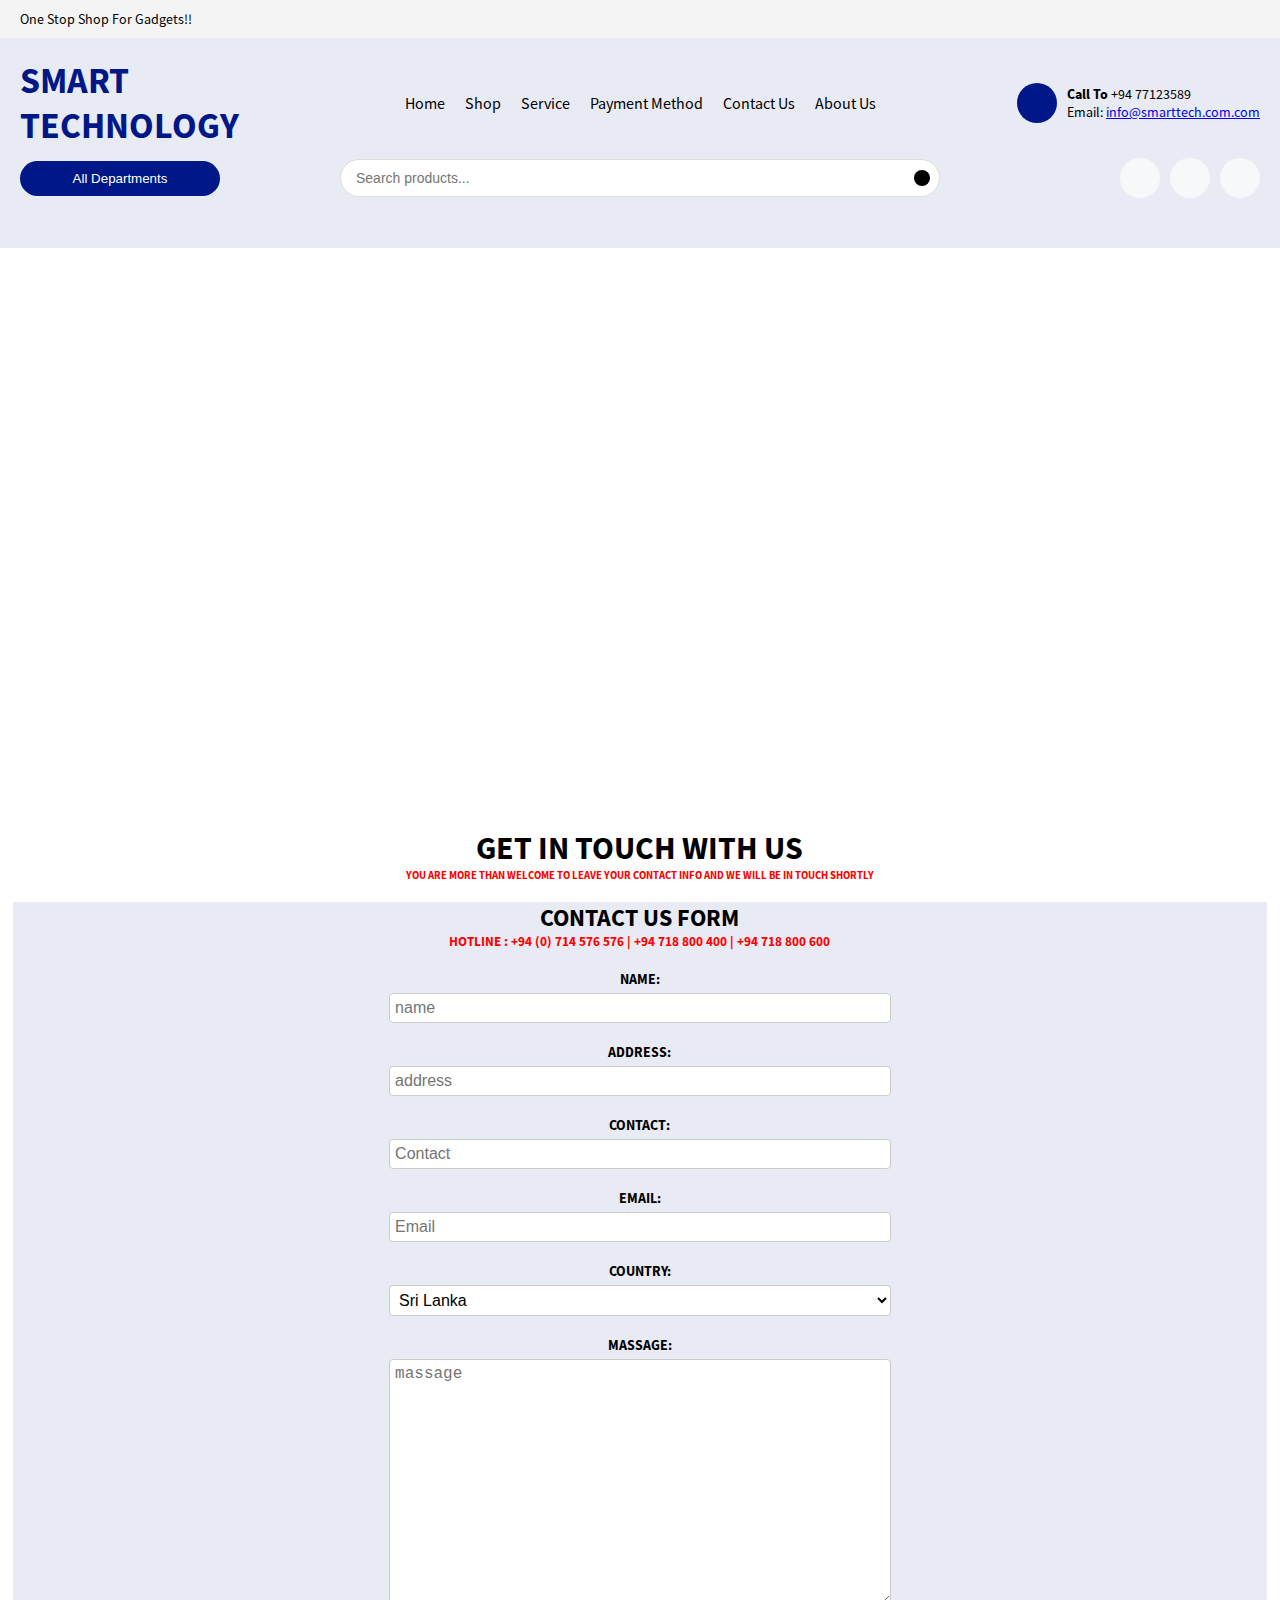
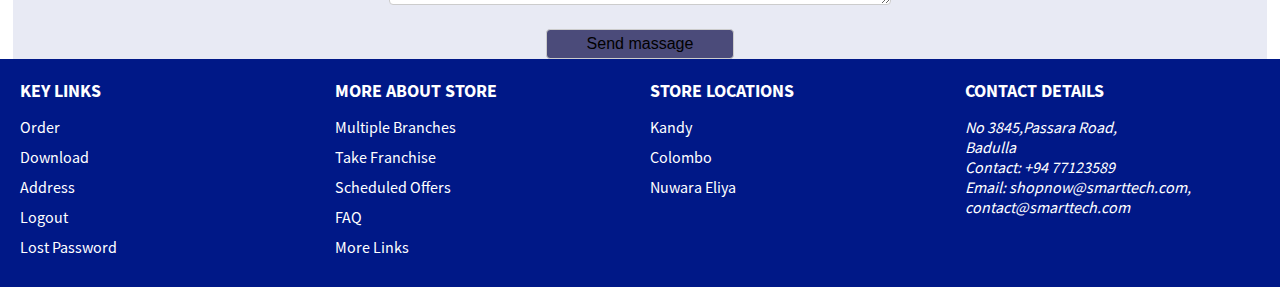
<file: contact-us.html>
<!DOCTYPE html>
<html lang="en">
<head>
    <meta charset="UTF-8">
    <meta name="viewport" content="width=device-width, initial-scale=1.0">
    <title>Smart Technology - Your Gadget Store</title>
    <!-- Font Awesome for icons -->
    <link rel="stylesheet" href="https://cdnjs.cloudflare.com/ajax/libs/font-awesome/6.7.1/css/all.min.css"
        integrity="sha512-5Hs3dF2AEPkpNAR7UiOHba+lRSJNeM2ECkwxUIxC1Q/FLycGTbNapWXB4tP889k5T5Ju8fs4b1P5z/iB4nMfSQ=="
        crossorigin="anonymous" referrerpolicy="no-referrer" />
    <!-- Custom CSS -->
    <link rel="stylesheet" href="styles.css">
</head>
<body>
    <!-- Pre-header with social links -->
    <div class="prehead">
        <span>One Stop Shop For Gadgets!!</span>
        <div class="social-icons">
            <a href="https://facebook.com" target="_blank" aria-label="Facebook"><i class="fa-brands fa-square-facebook"></i></a>
            <a href="https://instagram.com" target="_blank" aria-label="Instagram"><i class="fa-brands fa-square-instagram"></i></a>
            <a href="https://linkedin.com" target="_blank" aria-label="LinkedIn"><i class="fa-brands fa-linkedin-in"></i></a>
            <a href="https://twitter.com" target="_blank" aria-label="Twitter"><i class="fa-brands fa-square-x-twitter"></i></a>
            <a href="https://youtube.com" target="_blank" aria-label="YouTube"><i class="fa-brands fa-square-youtube"></i></a>
            <a href="https://tiktok.com" target="_blank" aria-label="TikTok"><i class="fa-brands fa-tiktok"></i></a>
            <a href="https://pinterest.com" target="_blank" aria-label="Pinterest"><i class="fa-brands fa-square-pinterest"></i></a>
        </div>
    </div>

    <!-- Main Header -->
    <header>
        <!-- Top Header Section -->
        <div class="topheader">
            <div class="shopname">
                <h1>SMART TECHNOLOGY</h1>
            </div>
            <nav class="navigationbar">
                <a href="index.html">Home</a>
                <a href="shop.html">Shop</a>
                <a href="service.html">Service</a>
                <a href="payment-method.html">Payment Method</a>
                <a href="contact-us.html">Contact Us</a>
                <a href="about-us.html">About Us</a>
            </nav>
            <div class="contact">
                <div class="proicon">
                    <i class="fa-solid fa-phone" id="iconn"></i>
                </div>
                <div>
                    <p><strong>Call To</strong> +94 77123589</p>
                    <p>Email: <a href="mailto:info@smarttech.com">info@smarttech.com.com</a></p>
                </div>
            </div>
        </div>

        <!-- Bottom Header Section -->
        <div class="bottomheader">
            <div class="selectbox">
                <button class="selectbtn">All Departments</button>
                <div class="selectitem">
                    <a href="#laptops">Laptops</a>
                    <a href="#phones">Phones</a>
                    <a href="#accessories">Accessories</a>
                </div>
            </div>

            <div class="searchbar">
                <input type="text" class="searchinput" placeholder="Search products...">
                <button class="searchbutton" aria-label="Search">
                    <i class="fa-sharp fa-solid fa-magnifying-glass" id="iconn"></i>
                </button>
            </div>

            <div class="icons">
                <button class="icon" aria-label="Wishlist">
                    <i class="fa-regular fa-heart"></i>
                </button>
                <button class="icon" aria-label="User Account">
                    <i class="fa-regular fa-user"></i>
                </button>
                <button class="icon" aria-label="Shopping Cart">
                    <i class="fa-solid fa-cart-shopping"></i>
                </button>
            </div>
        </div>
        <br>
    </header>
    <br>

    <!-- Main Content -->
    <main>
        <div class="map">
            <iframe 
              src="https://www.google.com/maps/embed?pb=!1m18!1m12!1m3!1d3932.798645153224!2d80.21797981484741!3d6.032248195616631!2m3!1f0!2f0!3f0!3m2!1i1024!2i768!4f13.1!3m3!1m2!1s0x3ae173d593a92cdd%3A0x527d5e389013e9c0!2sGalle%20Laptop%20House!5e0!3m2!1sen!2slk!4v1692144409352!5m2!1sen!2slk" 
              allowfullscreen=""
              loading="lazy">
            </iframe>
          </div><br>
        <div class="firsth1h6">
            <h1>GET IN TOUCH WITH US</h1>
            <h6 style="color: red;">YOU ARE MORE THAN WELCOME TO LEAVE YOUR CONTACT INFO AND WE WILL BE IN TOUCH SHORTLY</h6>
        </div><br>
        <section>
            <div class="contactusform">
                <h2>CONTACT US FORM</h2> 
                <h5 style="color: red;" >HOTLINE : +94 (0) 714 576 576 | +94 718 800 400 | +94 718 800 600</h5> <br>
                <form action="/action_page.php">
                    <label for="Name">NAME:</label>
                    <input type="text" name="name" id="name" placeholder="name" > <br> <br>
                    <label for="address">ADDRESS:</label>
                    <input type="text" name="address" id="address" placeholder="address"> <br><br>
                    <label for="Contact">CONTACT:</label>
                    <input type="text" name="Contact" id="Contact" placeholder="Contact" > <br> <br>
                    <label for="Email">EMAIL:</label>
                    <input type="email" name="Email" id="Email" placeholder="Email"> <br><br>
                    <label for="Country">COUNTRY:</label>
                    <select name="Country" id="Country">
                        <option>Sri Lanka</option>
                        <option>India</option>
                        <option>United States</option>
                        <option>United Kingdom</option>
                        <option>Australia</option> 
                    </select>
                    <br><br>
                    <label for="massage">MASSAGE:</label>
                    <textarea class="textedit" name="massage" id="massage" rows="13" cols="25" placeholder="massage"></textarea> <br><br>
                    <div>
                        <input style="width: 15%; padding: 5px; font-size: 16px;cursor: pointer;background-color: rgb(75, 75, 122); color: black; text-align: center; " type="submit" value="Send massage">
                    </div>
                </form>
            </div>
        </section>
    </main>

    <!-- Footer -->
    <footer>
        <div>
            <h3>KEY LINKS</h3>
            <ul>
                <li><a href="#order">Order</a></li>
                <li><a href="#download">Download</a></li>
                <li><a href="#address">Address</a></li>
                <li><a href="#logout">Logout</a></li>
                <li><a href="#lost-password">Lost Password</a></li>
            </ul>
        </div>

        <div>
            <h3>MORE ABOUT STORE</h3>
            <ul>
                <li><a href="#branches">Multiple Branches</a></li>
                <li><a href="#franchise">Take Franchise</a></li>
                <li><a href="#offers">Scheduled Offers</a></li>
                <li><a href="#faq">FAQ</a></li>
                <li><a href="#more">More Links</a></li>
            </ul>
        </div>

        <div>
            <h3>STORE LOCATIONS</h3>
            <ul>
                <li>Kandy</li>
                <li>Colombo</li>
                <li>Nuwara Eliya</li>
            </ul>
        </div>

        <div>
            <h3>CONTACT DETAILS</h3>
            <address>
                No 3845,Passara Road,<br>
                Badulla<br>
                Contact: <a href="tel:9477123589">+94 77123589</a><br>
                Email: <a href="mailto:shopnow@store.com">shopnow@smarttech.com</a>, 
                <a href="mailto:contact@mart.com">contact@smarttech.com</a>
            </address>
        </div>
    </footer>

    <!-- JavaScript -->
    <script src="script.js"></script>
</body>
</html>
</file>
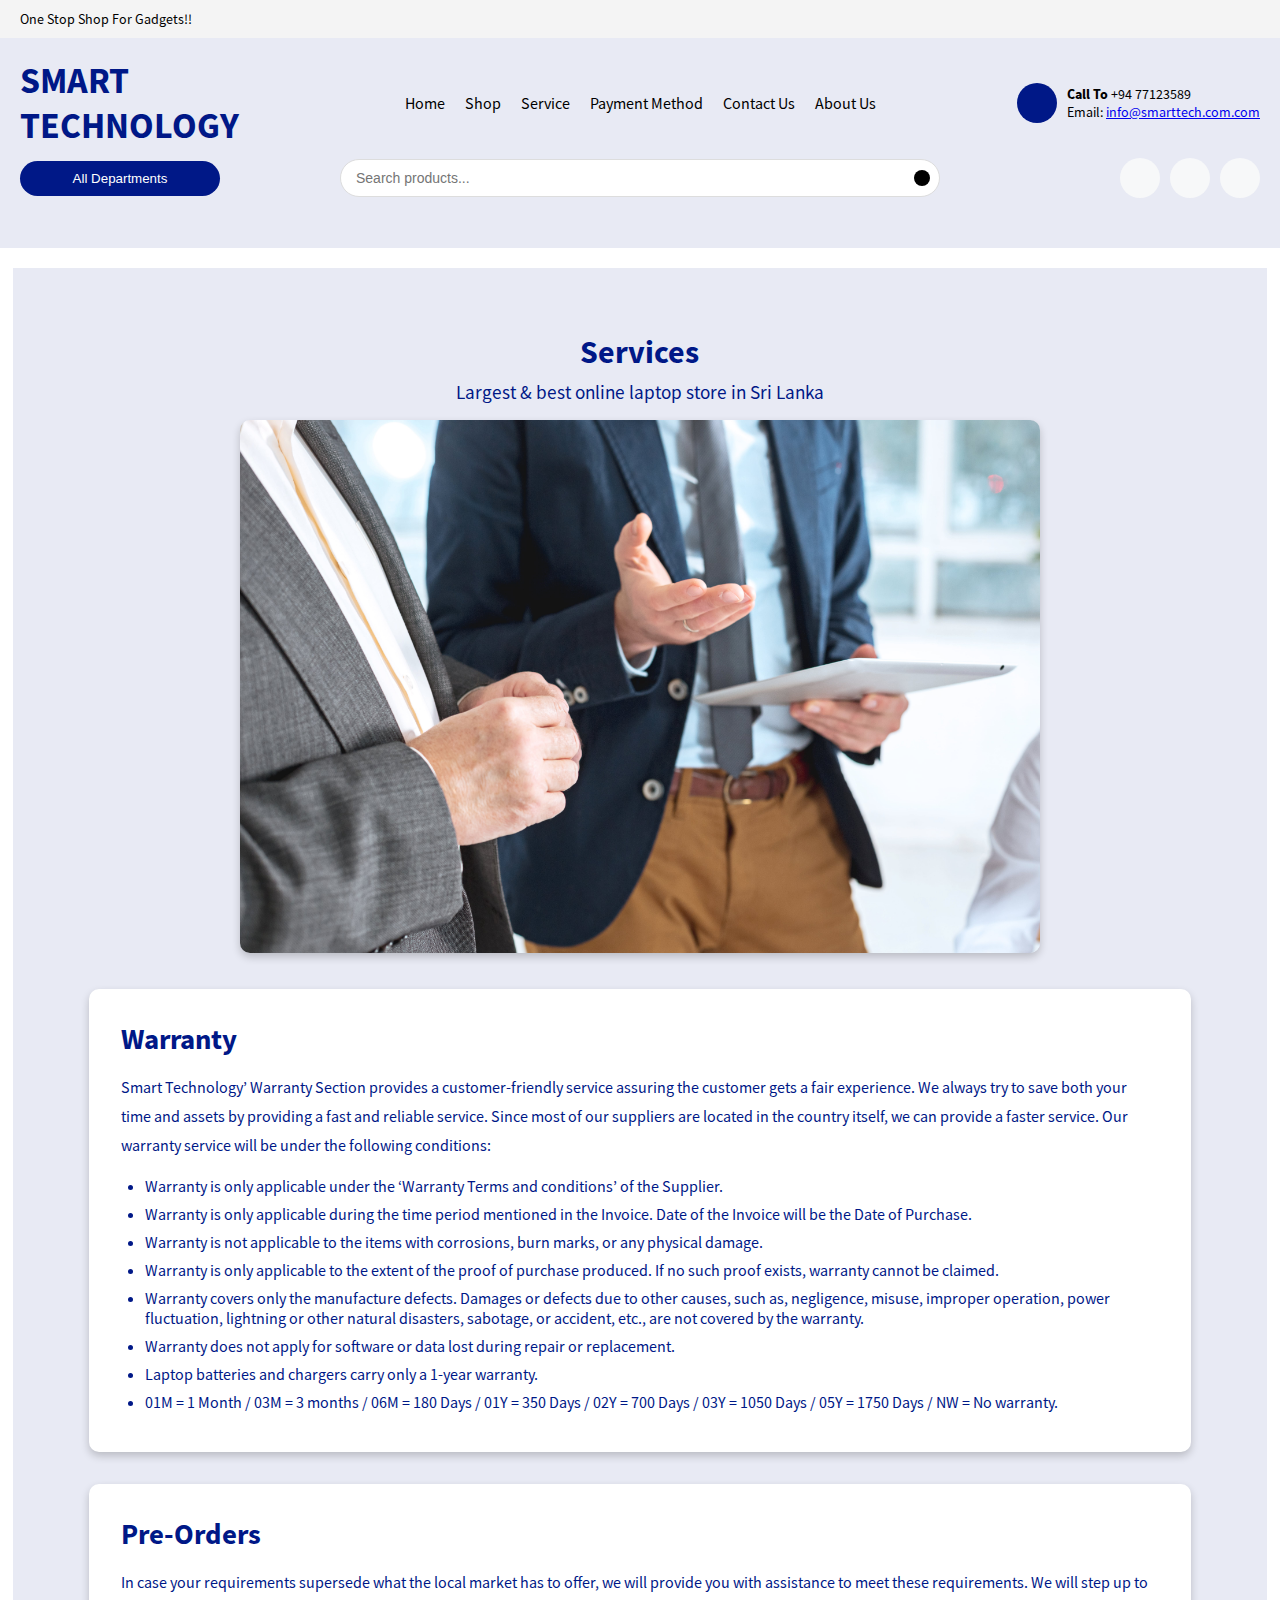
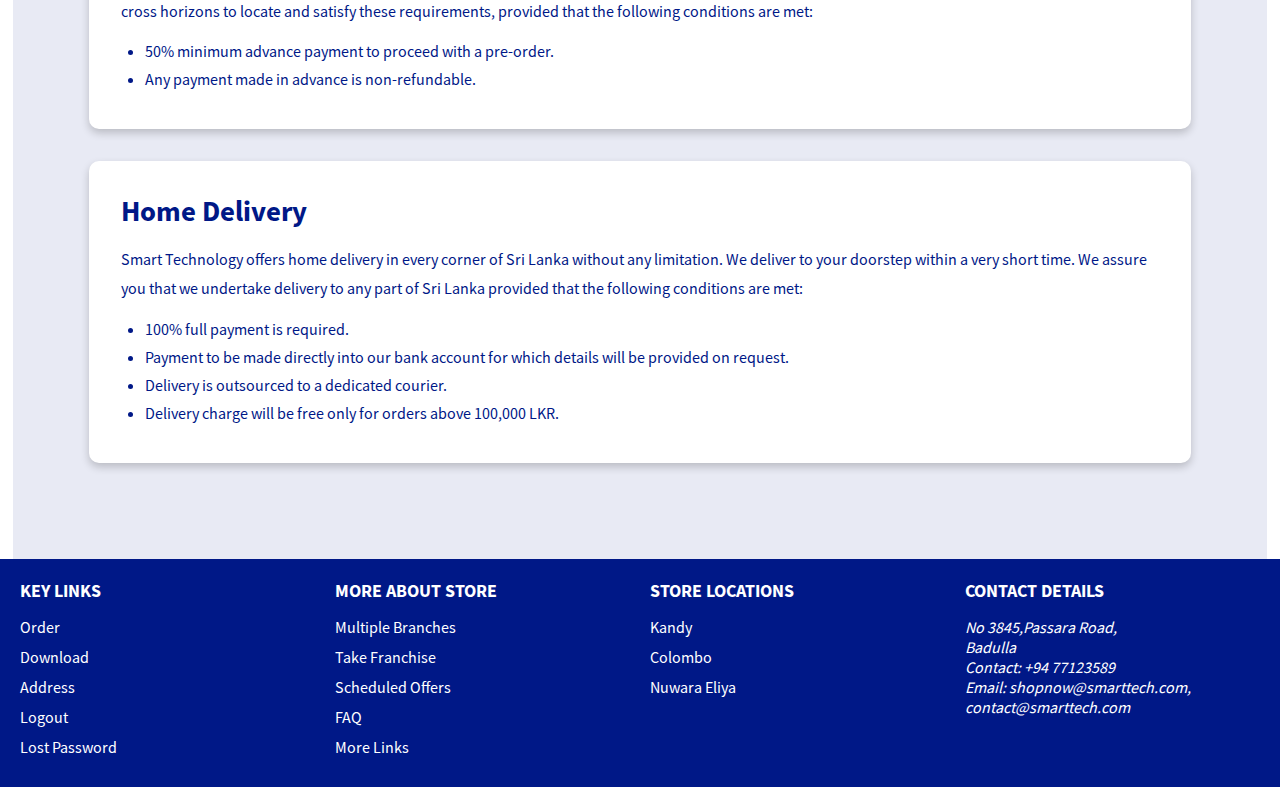
<file: service.html>
<!DOCTYPE html>
<html lang="en">
<head>
    <meta charset="UTF-8">
    <meta name="viewport" content="width=device-width, initial-scale=1.0">
    <title>Smart Technology - Your Gadget Store</title>
    <!-- Font Awesome for icons -->
    <link rel="stylesheet" href="https://cdnjs.cloudflare.com/ajax/libs/font-awesome/6.7.1/css/all.min.css"
        integrity="sha512-5Hs3dF2AEPkpNAR7UiOHba+lRSJNeM2ECkwxUIxC1Q/FLycGTbNapWXB4tP889k5T5Ju8fs4b1P5z/iB4nMfSQ=="
        crossorigin="anonymous" referrerpolicy="no-referrer" />
    <!-- Custom CSS -->
    <link rel="stylesheet" href="styles.css">

    <style>
        main {
    padding: 2rem;
    background-color: #E8EAF4;
    color: #001887;
}

/* Header section with the image */
.services-header {
    text-align: center;
    margin-bottom: 2rem;
}

.services-header h1 {
    font-size: 2rem;
    margin-bottom: 0.5rem;
}

.services-header p {
    font-size: 1.2rem;
    margin-bottom: 1rem;
}

.services-header img {
    width: 100%;
    max-width: 800px;
    border-radius: 10px;
    box-shadow: 0 4px 8px rgba(0, 0, 0, 0.2);
}

/* Service section styling */
.service-section {
    background-color: #ffffff;
    padding: 2rem;
    margin-bottom: 2rem;
    border-radius: 10px;
    box-shadow: 0 4px 8px rgba(0, 0, 0, 0.2);
}

.service-section h2 {
    font-size: 1.8rem;
    margin-bottom: 1rem;
}

.service-section p {
    font-size: 1rem;
    line-height: 1.8;
    margin-bottom: 1rem;
}

.service-section ul {
    list-style-type: disc;
    margin-left: 1.5rem;
}

.service-section li {
    font-size: 1rem;
    margin-bottom: 0.5rem;
}


    </style>
</head>
<body>
    <!-- Pre-header with social links -->
    <div class="prehead">
        <span>One Stop Shop For Gadgets!!</span>
        <div class="social-icons">
            <a href="https://facebook.com" target="_blank" aria-label="Facebook"><i class="fa-brands fa-square-facebook"></i></a>
            <a href="https://instagram.com" target="_blank" aria-label="Instagram"><i class="fa-brands fa-square-instagram"></i></a>
            <a href="https://linkedin.com" target="_blank" aria-label="LinkedIn"><i class="fa-brands fa-linkedin-in"></i></a>
            <a href="https://twitter.com" target="_blank" aria-label="Twitter"><i class="fa-brands fa-square-x-twitter"></i></a>
            <a href="https://youtube.com" target="_blank" aria-label="YouTube"><i class="fa-brands fa-square-youtube"></i></a>
            <a href="https://tiktok.com" target="_blank" aria-label="TikTok"><i class="fa-brands fa-tiktok"></i></a>
            <a href="https://pinterest.com" target="_blank" aria-label="Pinterest"><i class="fa-brands fa-square-pinterest"></i></a>
        </div>
    </div>

    <!-- Main Header -->
    <header>
        <!-- Top Header Section -->
        <div class="topheader">
            <div class="shopname">
                <h1>SMART TECHNOLOGY</h1>
            </div>
            <nav class="navigationbar">
                <a href="index.html">Home</a>
                <a href="shop.html">Shop</a>
                <a href="service.html">Service</a>
                <a href="payment-method.html">Payment Method</a>
                <a href="contact-us.html">Contact Us</a>
                <a href="about-us.html">About Us</a>
            </nav>
            <div class="contact">
                <div class="proicon">
                    <i class="fa-solid fa-phone" id="iconn"></i>
                </div>
                <div>
                    <p><strong>Call To</strong> +94 77123589</p>
                    <p>Email: <a href="mailto:info@smarttech.com">info@smarttech.com.com</a></p>
                </div>
            </div>
        </div>

        <!-- Bottom Header Section -->
        <div class="bottomheader">
            <div class="selectbox">
                <button class="selectbtn">All Departments</button>
                <div class="selectitem">
                    <a href="#laptops">Laptops</a>
                    <a href="#phones">Phones</a>
                    <a href="#accessories">Accessories</a>
                </div>
            </div>

            <div class="searchbar">
                <input type="text" class="searchinput" placeholder="Search products...">
                <button class="searchbutton" aria-label="Search">
                    <i class="fa-sharp fa-solid fa-magnifying-glass" id="iconn"></i>
                </button>
            </div>

            <div class="icons">
                <button class="icon" aria-label="Wishlist">
                    <i class="fa-regular fa-heart"></i>
                </button>
                <button class="icon" aria-label="User Account">
                    <i class="fa-regular fa-user"></i>
                </button>
                <button class="icon" aria-label="Shopping Cart">
                    <i class="fa-solid fa-cart-shopping"></i>
                </button>
            </div>
        </div>
        <br>
    </header>
    <br>

    <!-- Main Content -->
    <main>
        <main>
            <div class="services-header">
                <h1>Services</h1>
                <p>Largest & best online laptop store in Sri Lanka</p>
                <img src="img/services.jpg" alt="Services Image">
            </div>
        
            <div class="service-section">
                <h2>Warranty</h2>
                <p>Smart Technology’ Warranty Section provides a customer-friendly service assuring the customer gets a fair experience. We always try to save both your time and assets by providing a fast and reliable service. Since most of our suppliers are located in the country itself, we can provide a faster service. Our warranty service will be under the following conditions:</p>
                <ul>
                    <li>Warranty is only applicable under the ‘Warranty Terms and conditions’ of the Supplier.</li>
                    <li>Warranty is only applicable during the time period mentioned in the Invoice. Date of the Invoice will be the Date of Purchase.</li>
                    <li>Warranty is not applicable to the items with corrosions, burn marks, or any physical damage.</li>
                    <li>Warranty is only applicable to the extent of the proof of purchase produced. If no such proof exists, warranty cannot be claimed.</li>
                    <li>Warranty covers only the manufacture defects. Damages or defects due to other causes, such as, negligence, misuse, improper operation, power fluctuation, lightning or other natural disasters, sabotage, or accident, etc., are not covered by the warranty.</li>
                    <li>Warranty does not apply for software or data lost during repair or replacement.</li>
                    <li>Laptop batteries and chargers carry only a 1-year warranty.</li>
                    <li>01M = 1 Month / 03M = 3 months / 06M = 180 Days / 01Y = 350 Days / 02Y = 700 Days / 03Y = 1050 Days / 05Y = 1750 Days / NW = No warranty.</li>
                </ul>
            </div>
        
            <div class="service-section">
                <h2>Pre-Orders</h2>
                <p>In case your requirements supersede what the local market has to offer, we will provide you with assistance to meet these requirements. We will step up to cross horizons to locate and satisfy these requirements, provided that the following conditions are met:</p>
                <ul>
                    <li>50% minimum advance payment to proceed with a pre-order.</li>
                    <li>Any payment made in advance is non-refundable.</li>
                </ul>
            </div>
        
            <div class="service-section">
                <h2>Home Delivery</h2>
                <p>Smart Technology offers home delivery in every corner of Sri Lanka without any limitation. We deliver to your doorstep within a very short time. We assure you that we undertake delivery to any part of Sri Lanka provided that the following conditions are met:</p>
                <ul>
                    <li>100% full payment is required.</li>
                    <li>Payment to be made directly into our bank account for which details will be provided on request.</li>
                    <li>Delivery is outsourced to a dedicated courier.</li>
                    <li>Delivery charge will be free only for orders above 100,000 LKR.</li>
                </ul>
            </div>
        </main>
        
    </main>


    <!-- Footer -->
    <footer>
        <div>
            <h3>KEY LINKS</h3>
            <ul>
                <li><a href="#order">Order</a></li>
                <li><a href="#download">Download</a></li>
                <li><a href="#address">Address</a></li>
                <li><a href="#logout">Logout</a></li>
                <li><a href="#lost-password">Lost Password</a></li>
            </ul>
        </div>

        <div>
            <h3>MORE ABOUT STORE</h3>
            <ul>
                <li><a href="#branches">Multiple Branches</a></li>
                <li><a href="#franchise">Take Franchise</a></li>
                <li><a href="#offers">Scheduled Offers</a></li>
                <li><a href="#faq">FAQ</a></li>
                <li><a href="#more">More Links</a></li>
            </ul>
        </div>

        <div>
            <h3>STORE LOCATIONS</h3>
            <ul>
                <li>Kandy</li>
                <li>Colombo</li>
                <li>Nuwara Eliya</li>
            </ul>
        </div>

        <div>
            <h3>CONTACT DETAILS</h3>
            <address>
                No 3845,Passara Road,<br>
                Badulla<br>
                Contact: <a href="tel:9477123589">+94 77123589</a><br>
                Email: <a href="mailto:shopnow@store.com">shopnow@smarttech.com</a>, 
                <a href="mailto:contact@mart.com">contact@smarttech.com</a>
            </address>
        </div>
    </footer>

    <!-- JavaScript -->
    <script src="script.js"></script>
</body>
</html>
</file>
<file: styles.css>
/* Add new responsive fixes and keep all previous styles */
/* Font Imports */
@font-face {
    font-family: 'SourceSansPro';
    src: url('fonts/SourceSansPro-Regular.otf') format('opentype');
    font-weight: normal;
    font-style: normal;
}

@font-face {
    font-family: 'SourceSansPro';
    src: url('fonts/SourceSansPro-Bold.otf') format('opentype');
    font-weight: bold;
    font-style: normal;
}
/*javascript item popup*/
/* Popup overlay */
.popup-overlay {
    position: fixed;
    top: 0;
    left: 0;
    width: 100%;
    height: 100%;
    background: rgba(0, 0, 0, 0.5);
    display: flex;
    justify-content: center;
    align-items: center;
    z-index: 1000;
}

/* Popup content */
.popup-content {
    background: #fff;
    padding: 20px;
    border-radius: 8px;
    box-shadow: 0 4px 6px rgba(0, 0, 0, 0.1);
    width: 400px;
    max-width: 90%;
    text-align: center;
}

/* Close button */
.popup-content .close-btn {
    position: absolute;
    top: 10px;
    right: 15px;
    font-size: 20px;
    font-weight: bold;
    cursor: pointer;
    color: #333;
}



/* Reset and Base Styles */
* {
    margin: 0;
    padding: 0;
    box-sizing: border-box;
}

body {
    font-family: 'SourceSansPro', sans-serif;
    display: grid;
    grid-template-rows: auto auto 1fr auto;
    min-height: 100vh;
    width: 100%;
    overflow-x: hidden;
}

/* Pre-header Styles */
.prehead {
    background-color: #f4f4f4;
    text-align: left;
    font-size: 14px;
    padding: 10px 20px;
    display: flex;
    justify-content: space-between;
    align-items: center;
}

.social-icons {
    display: flex;
    gap: 10px;
}

.social-icons a {
    color: #333;
    transition: color 0.3s ease;
}

.social-icons a:hover {
    color: #001887;
}

/* Header Styles */
header {
    background-color: #E8EAF4;
    display: grid;
    grid-template-rows: auto auto;
    gap: 10px;
    padding: 20px;
}

/* Top Header */
.topheader {
    display: grid;
    grid-template-columns: 1fr 2fr 1fr;
    align-items: center;
    gap: 20px;
}

.shopname h1 {
    color: #001887;
    font-size: 36px;
    font-weight: bold;
}

.navigationbar {
    display: flex;
    justify-content: center;
    gap: 20px;
}

.navigationbar a {
    text-decoration: none;
    color: #000000;
    font-size: 16px;
    transition: color 0.3s ease;
}

.navigationbar a:hover {
    color: #001887;
}

/*add to cart*/

.add-to-cart, .quick-view {
    display: inline-block;
    width: 100%;
    padding: 10px;
    margin-top: 10px;
    border: none;
    border-radius: 5px;
    font-family: 'SourceSansPro', sans-serif;
    font-size: 14px;
    cursor: pointer;
    transition: background-color 0.3s ease, transform 0.2s ease;
}

.add-to-cart {
    background-color: #001887;
    color: white;
}

.add-to-cart:hover {
    background-color: #000d40;
    transform: scale(1.05);
}

.quick-view {
    background-color: #E8EAF4;
    color: #001887;
    border: 1px solid #001887;
}

.quick-view:hover {
    background-color: #d0d5f0;
    transform: scale(1.05);
}

.add-to-cart:active, .quick-view:active {
    transform: scale(0.95);
}




/*freeshpping ....*/

.features-section {
    display: flex;
    justify-content: space-around;
    align-items: center;
    background-color: #f0f4fc; /* Adjust color as needed */
    padding: 20px;
    border-radius: 8px;
}

.feature {
    text-align: center;
    margin: 0 10px;
}

.feature .icon {
    font-size: 30px;
    color: #001f87; /* Adjust icon color */
    margin-bottom: 10px;
}

.feature h3 {
    font-size: 18px;
    color: #001f87; /* Adjust text color */
    margin: 5px 0;
}

.feature p {
    font-size: 14px;
    color: #555;
}




/* Contact Area */
.contact {
    display: flex;
    align-items: center;
    justify-content: flex-end;
    gap: 10px;
    font-size: 14px;
}

.proicon {
    width: 40px;
    height: 40px;
    background-color: #001887;
    border-radius: 50%;
    display: flex;
    justify-content: center;
    align-items: center;
}

#iconn {
    color: #ffffff;
}

/* Bottom Header */
.bottomheader {
    display: grid;
    grid-template-columns: 1fr 2fr 1fr;
    align-items: center;
    gap: 20px;
}

/* Department Selector */
.selectbox {
    position: relative;
}

.selectbtn {
    background: #001887;
    color: white;
    padding: 10px 20px;
    border: none;
    border-radius: 20px;
    cursor: pointer;
    width: 100%;
    max-width: 200px;
    transition: background-color 0.3s ease;
}

.selectbtn:hover {
    background: #000d40;
}

.selectitem {
    display: none;
    position: absolute;
    top: 100%;
    left: 0;
    background: white;
    border: 1px solid #ddd;
    border-radius: 5px;
    width: 100%;
    max-width: 200px;
    z-index: 1000;
}

.selectbox:hover .selectitem {
    display: block;
}

.selectitem a {
    display: block;
    padding: 10px;
    text-decoration: none;
    color: black;
    transition: background-color 0.3s ease;
}

.selectitem a:hover {
    background-color: #f5f5f5;
}

/* Search Bar */
.searchbar {
    position: relative;
}

.searchinput {
    width: 100%;
    padding: 10px 40px 10px 15px;
    border: 1px solid #ddd;
    border-radius: 20px;
    font-size: 14px;
}

.searchbutton {
    position: absolute;
    top: 50%;
    right: 10px;
    transform: translateY(-50%);
    background-color: #000000;
    border: none;
    cursor: pointer;
    padding: 8px;
    border-radius: 26px;
    transition: background-color 0.3s ease;
}

.searchbutton:hover {
    background-color: #333;
}

/* Header Icons */
.icons {
    display: flex;
    justify-content: flex-end;
    gap: 10px;
}

.icon {
    width: 40px;
    height: 40px;
    display: flex;
    justify-content: center;
    align-items: center;
    background-color: #F7F8F9;
    border-radius: 50%;
    cursor: pointer;
    border: none;
    transition: background-color 0.3s ease;
}

.icon:hover {
    background-color: #e0e0e0;
}

main {
    width: min(98%);  /* Use either 1200px or 95% of viewport width, whichever is smaller */   /* Maximum width of the content */
    margin: 0 auto;           /* Auto margins on left and right for centering */
    padding: 0;
    overflow-x: hidden;
}

/* Banner Section */
.banner-section {
    position: relative;
    width: 100%;
    height: 400px;
    overflow: hidden;
}

.banner-slider {
    display: flex;
    height: 100%;
}

.banner {
    display: none;
    width: 100%;
}

.banner img {
    width: 100%;
    height: 100%;
    object-fit: cover;
    border-radius: 10px;
}

.arrow {
    position: absolute;
    top: 50%;
    transform: translateY(-50%);
    background: rgba(0, 0, 0, 0.5);
    color: #fff;
    border: none;
    cursor: pointer;
    font-size: 24px;
    padding: 10px;
    z-index: 1000;
    transition: background-color 0.3s ease;
}

.arrow:hover {
    background: rgba(0, 0, 0, 0.7);
}

.left-arrow {
    left: 10px;
}

.right-arrow {
    right: 10px;
}

/* Best Laptops Section */
.best-laptops {
    padding: 20px;
    background-color: #E8EAF4;
    border-radius: 8px;
    margin: 20px 0;
}

.product-grid {
    display: grid;
    grid-template-columns: repeat(auto-fill, minmax(200px, 1fr));
    gap: 20px;
}

/* Product Cards */
.product {
    border: 1px solid #ddd;
    padding: 15px;
    text-align: center;
    background-color: #fff;
    border-radius: 8px;
    transition: transform 0.3s ease, box-shadow 0.3s ease;
}

.product:hover {
    transform: translateY(-5px);
    box-shadow: 0 4px 10px rgba(0, 0, 0, 0.2);
}

.product img {
    max-width: 100%;
    border-radius: 5px;
}

.product-title {
    font-size: 16px;
    margin: 10px 0;
    color: #333;
}

.product-price {
    font-size: 14px;
    margin-bottom: 10px;
    color: #007bff;
}

.old-price {
    text-decoration: line-through;
    color: #888;
}

/* Middle Banner */
.middle-banner {
    position: relative;
    text-align: center;
    margin: 20px auto;
    width: 100%;
    overflow: hidden;
}

.middle-banner-img {
    width: 100%;
    transition: transform 0.3s ease;
}

.middle-banner-img:hover {
    transform: scale(1.05);
}

/* Best Products Section */
.best-products {
    padding: 40px 20px;
    background-color: #E8EAF4;
    margin: 40px 0;
}

.section-title {
    text-align: center;
    color: #333;
    margin-bottom: 30px;
    font-size: 24px;
    font-weight: bold;
}

.product-grid {
    display: grid;
    grid-template-columns: repeat(auto-fill, minmax(220px, 1fr));
    gap: 25px;
    padding: 20px;
}

.product-card {
    background: white;
    border-radius: 8px;
    padding: 15px;
    text-align: center;
    transition: transform 0.3s ease, box-shadow 0.3s ease;
    position: relative;
}

.product-card:hover {
    transform: translateY(-5px);
    box-shadow: 0 5px 15px rgba(0,0,0,0.1);
}

.discount-badge {
    position: absolute;
    top: 10px;
    right: 10px;
    background: #000;
    color: white;
    padding: 4px 8px;
    border-radius: 4px;
    font-size: 12px;
}

.product-image {
    width: 100%;
    height: 200px;
    object-fit: contain;
    margin-bottom: 15px;
}

.product-title {
    font-size: 14px;
    color: #333;
    margin: 10px 0;
    min-height: 40px;
}

.product-price {
    color: #001887;
    font-weight: bold;
    margin: 10px 0;
}

.original-price {
    text-decoration: line-through;
    color: #999;
    margin-right: 10px;
    font-size: 14px;
}

#img{
	max-width: 100%;
	position: relative;
	height: calc(100vh - 40vh);
	width: calc(100vw - 5vw); 
}

/* Footer */
footer {
    background-color: #001887;
    color: white;
    display: grid;
    grid-template-columns: repeat(auto-fit, minmax(200px, 1fr));
    gap: 20px;
    padding: 20px;
}

footer h3 {
    margin-bottom: 15px;
    font-size: 18px;
}

footer ul {
    list-style: none;
}

footer ul li {
    margin-bottom: 10px;
}

footer a {
    color: white;
    text-decoration: none;
    transition: color 0.3s ease;
}

footer a:hover {
    color: #ccc;
}

/* about us page start*/

.aboutush1{
	font-size: 25px;
	font-family: 'SourceSansPro';
}

.aboutusp1{
	text-align: left;
	font-family:'SourceSansPro';
}

.aboutush2{
	font-size: 16px;
	font-family: 'SourceSansPro';
	text-align: left;

}

.aboutusp2{
	text-align: left;
	font-family:'SourceSansPro';
}

.sideimg{
	flex: 1;
    text-align: right;
    padding: 20px;
}

.sideimg img{
	width: 150px;
    height: 150px;
    border-radius: 50%;
    object-fit: cover;
    margin-bottom: 10px;
    border: 2px solid #ddd;
}

.sideimg p{
	font-size: 14px;
    color: #555;
    margin-top: 8px;
	font-family:'SourceSansPro';
}

.sideimg div{
	text-align: left;

}

/* about us page end*/

/*contact us page start*/

.map{
	position: relative;
	height: calc(100vh - 40vh);
	width: calc(100vw - 5vw);
}
iframe{
	width: 100%;
	height: 100%;
	border: none;
}

.firsth1h6{
	text-align: center;
	font-family:'SourceSansPro';
}

.contactusform{
	background-color: #E8EAF4;
	text-align: left;
	font-family:'SourceSansPro';
    align-items: center;
    text-align: center;
    justify-content: center;
}

.contactusform label{
	display: block;
	font-size: 14px;
	font-weight: bold;
	color: #000000;
	margin-bottom: 5px;
}

.contactusform input{
	width: 40%;
    padding: 5px;
    font-size: 16px;
	border: 1px solid #ccc;
    border-radius: 4px;
    box-sizing: border-box;
}

.contactusform select{
	width: 40%;
    padding: 5px;
    font-size: 16px;
    border: 1px solid #ccc;
    border-radius: 4px;
    background-color: white;
    cursor: pointer;
}

.contactusform textarea{
	width: 40%;
    padding: 5px;
    font-size: 16px;
    border: 1px solid #ccc;
    border-radius: 4px;
    background-color: white;
    cursor: pointer;
	
}
/*
.textedit{
	display: block;
    width: 100%;
    padding: .375rem .75rem;
    font-size: 1rem;
    line-height: 1.5;
    background-image: none;
    background-clip: padding-box;
    border: 1px solid #ced4da;
    border-radius: .25rem;
}

.contactusform div{
	width: 20%; 
	padding: 5px; 
	font-size: 16px;
	cursor: pointer;
	background-color: rgb(75, 75, 122); 
	color: black;
}*/

/*contact us page end */

/*p method page start */

.pmethodh1h6{
	text-align: center;
	font-family:'SourceSansPro';
}

.ul1{
	text-align: left;
	font-family:'SourceSansPro';
	font-size: 16px;
}

/*p method page end */

/*service page start */



/*service page end*/



/* Responsive Design */
@media (max-width: 768px) {
    .topheader {
        grid-template-columns: 1fr;
        text-align: center;
    }

    .navigationbar {
        display: none;
    }

    .bottomheader {
        grid-template-columns: 1fr;
        gap: 10px;
    }

    .contact {
        justify-content: center;
    }

    .selectbtn, .searchinput {
        max-width: 100%;
    }

    .icons {
        justify-content: center;
    }

    .product-row {
        flex-direction: column;
        align-items: center;
    }

    .product-item {
        width: 100%;
        max-width: 300px;
    }
}

/* Accessibility */
@media (prefers-reduced-motion: reduce) {
    * {
        animation: none !important;
        transition: none !important;
    }
}

/* Print Styles */
@media print {
    .banner-section,
    .social-icons,
    .searchbar,
    .icons,
    .popup {
        display: none;
    }
}
/* Additional responsive fixes */
.banner img {
    width: 100%;
    height: auto;
    object-fit: cover;
}

.features-section {
    display: flex;
    flex-wrap: wrap;
    justify-content: center;
    text-align: center;
}

.feature {
    margin: 10px 0;
    flex: 1 1 150px; /* Ensure responsive layout */
}
</file>
